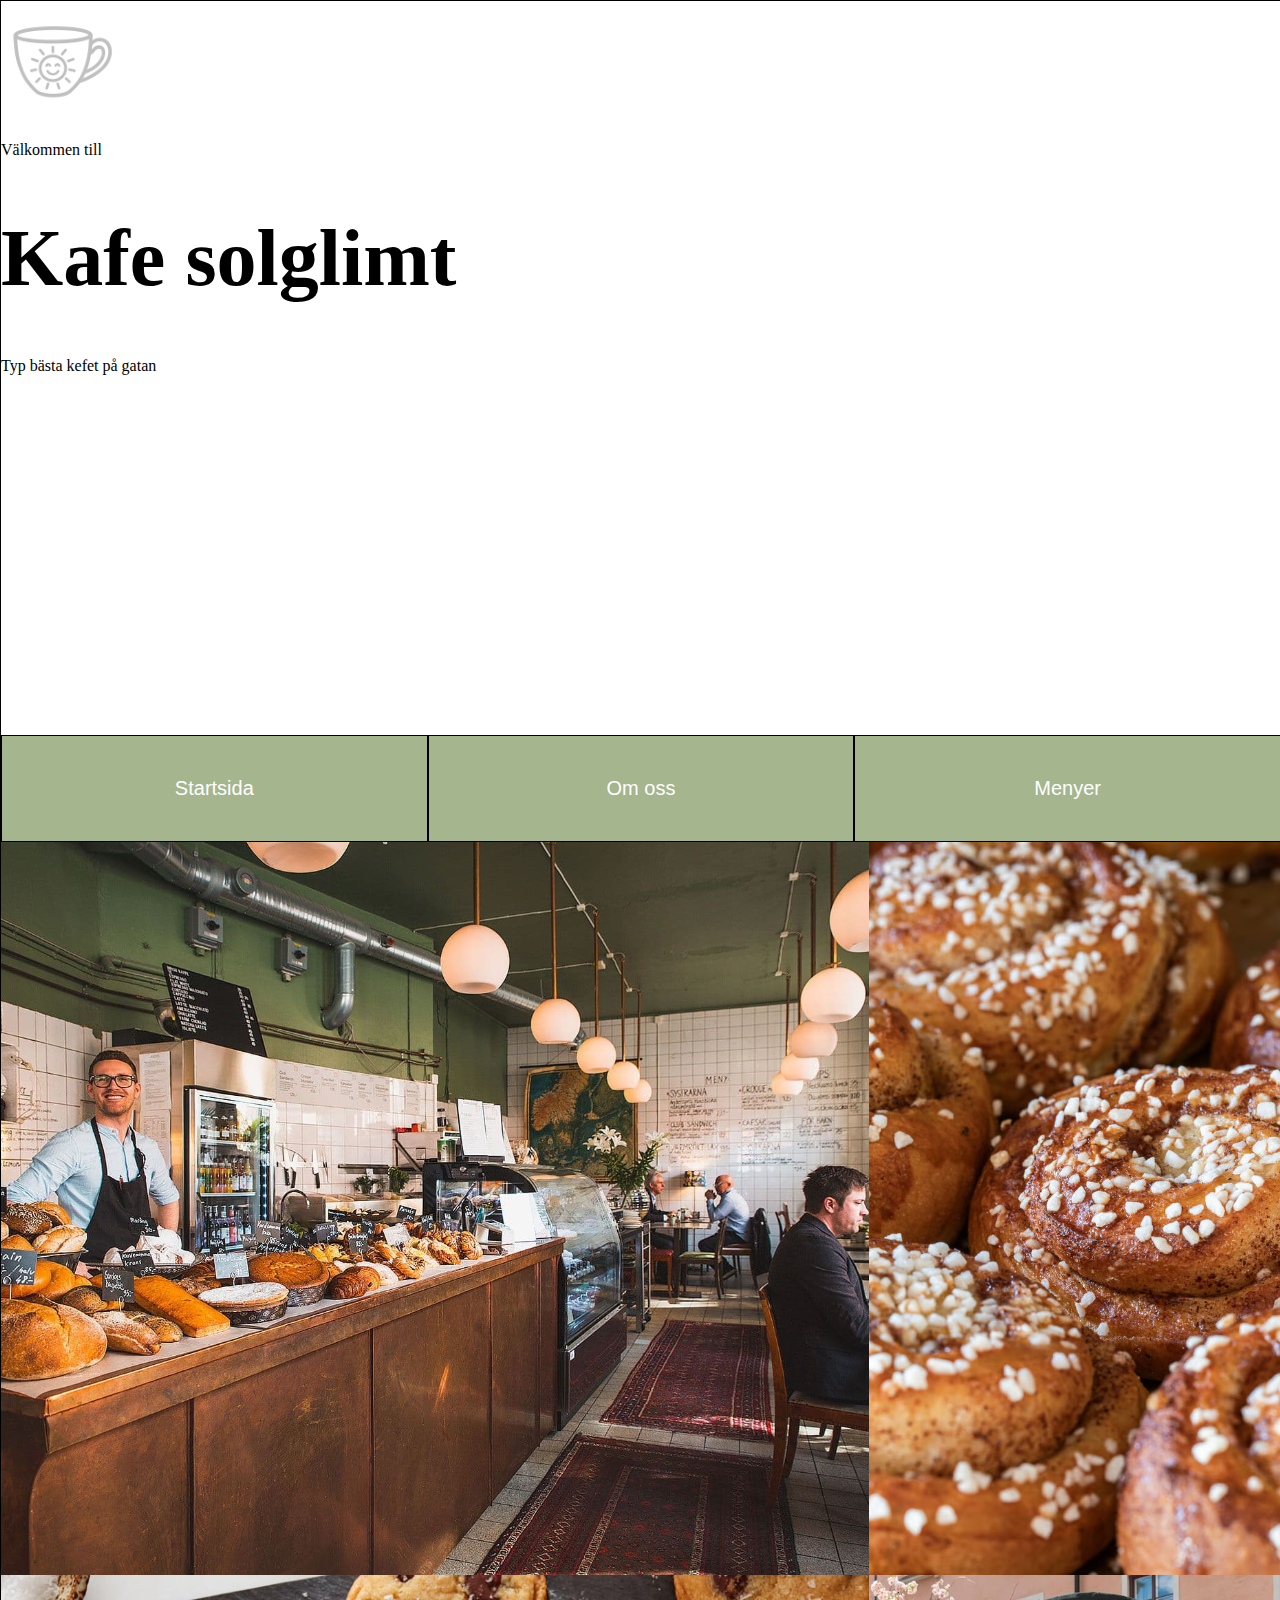
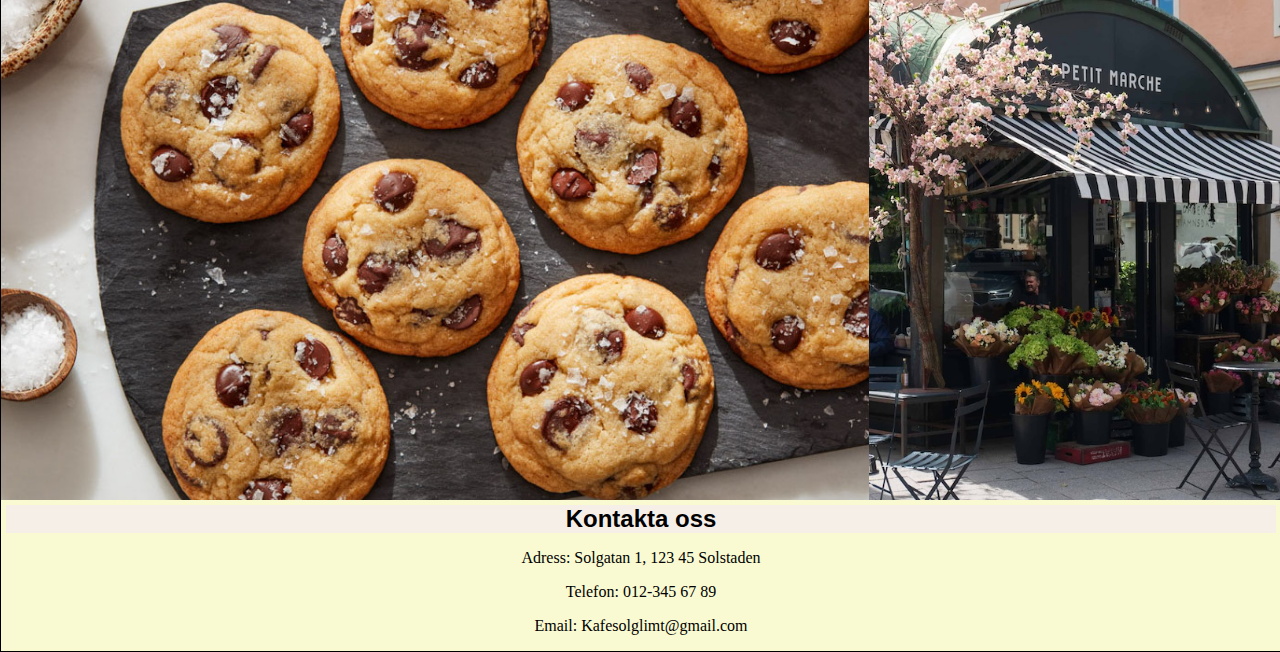
<file: index.html>
<!DOCTYPE html>
<html lang="en">
<head>
    <meta charset="UTF-8">
    <meta name="viewport" content="width=device-width, initial-scale=1.0">
    <title>Kafé solglimt</title>
    <link rel="stylesheet" href="css/style.css">
</head>
<body>
    <div class="wrapper">
        <header>
            <img src="img/Cofe_Logo2.png" alt="Happy Coffee logo" class="logo" alt="Happy Coffee logo" class="logo">
            <p class="valkommen">Välkommen till</p>
            <h1 class="Kafe"> Kafe solglimt</h1>
            <p >Typ bästa kefet på gatan</p>
            
        </header>
        <nav>
            <a href="" id="button"> Startsida</a>
            <a href="" id="button">Om oss</a>
            <a href="" id="button">Menyer</a>
        </nav>
        <section class="sec1"></section>
        <section class="sec2"></section>
        <section class="sec3"></section>
        <section class="sec4"></section>
        <footer>
            <h2 class="kontakt">Kontakta oss</h2>
            <p>Adress: Solgatan 1, 123 45 Solstaden</p>
            <p>Telefon: 012-345 67 89</p>
            <p>Email: Kafesolglimt@gmail.com
        </footer>

    </div>
    
</body>
</html>
</file>
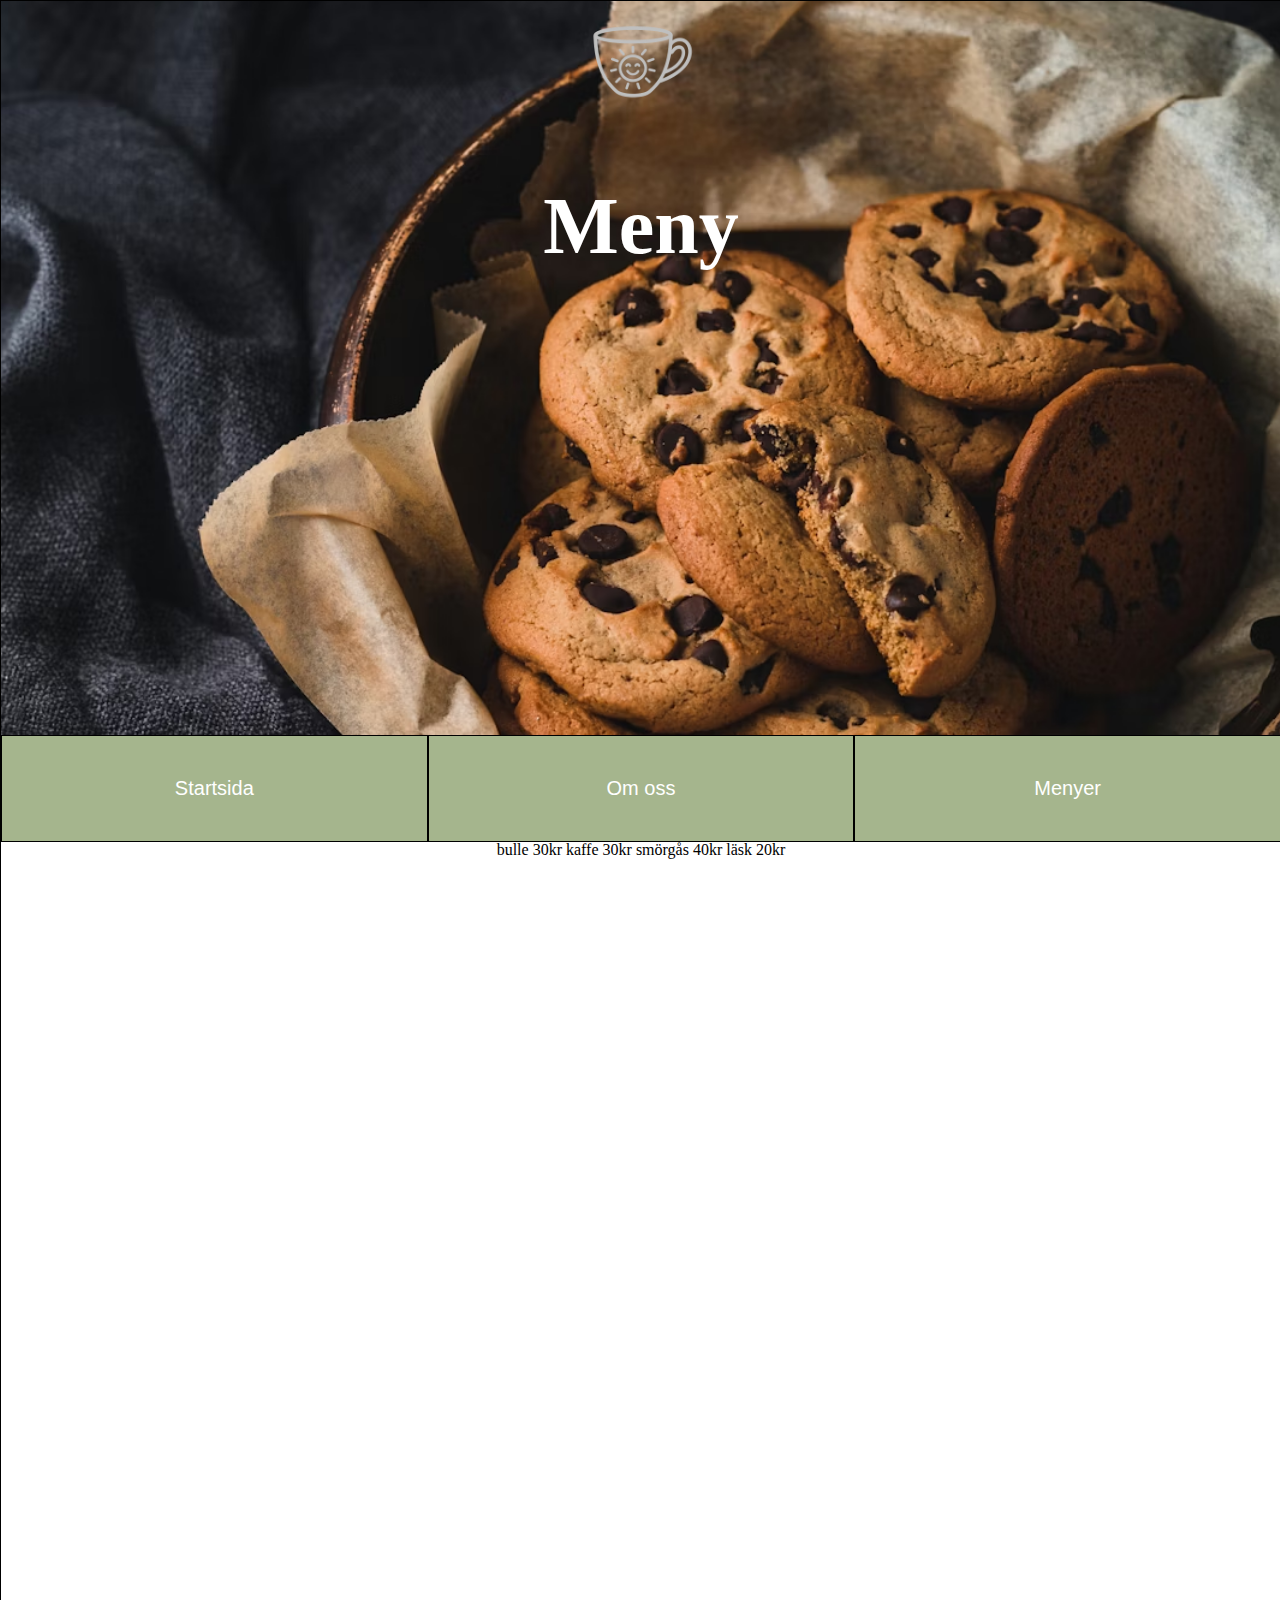
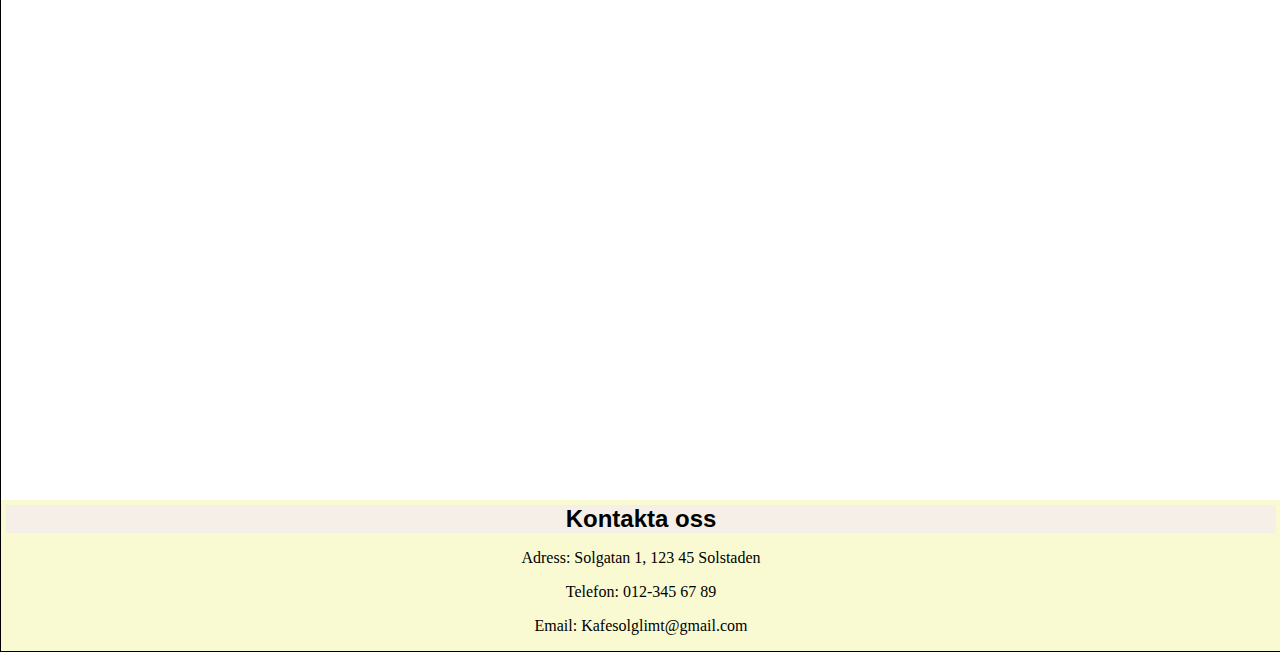
<file: index2.html>
<!DOCTYPE html>
<html lang="en">
<head>
    <meta charset="UTF-8">
    <meta name="viewport" content="width=device-width, initial-scale=1.0">
    <title>Kafé solglimt</title>
    <link rel="stylesheet" href="css/style.css">
</head>
<body>
    <div class="wrapper">
        <header class="header">
            <img src="img/Cofe_Logo2.png" alt="Happy Coffee logo" class="logo" alt="Happy Coffee logo" class="logo">
            <h1 class="Kafe"> Meny</h1>
        </header>
        <nav>
            <a href="" id="button"> Startsida</a>
            <a href="" id="button">Om oss</a>
            <a href="" id="button">Menyer</a>
        </nav>
        <section class= menysida>

        </section class=meny> 
        bulle 30kr
        kaffe 30kr
        smörgås 40kr
        läsk 20kr
    </section>

        <footer>
            <h2 class="kontakt">Kontakta oss</h2>
            <p>Adress: Solgatan 1, 123 45 Solstaden</p>
            <p>Telefon: 012-345 67 89</p>
            <p>Email: Kafesolglimt@gmail.com
        </footer>

    </div>
    
</body>
</html>
</file>
<file: css/style.css>
.wrapper{
    width: 100%;
    height: 250vh;
    display: grid;
    border: 1px solid black;
    grid-template-areas:
        "hd hd"
        "nav nav"
        "s1 s2"
        "s3 s4"
        "ft ft";
    grid-gap:px;
    grid-template-columns: 1fr 1fr 1ft;
    grid-template-rows: 7fr 1fr 7fr 5fr 1fr;
    margin: auto;
}
body
{
   margin:0pc;
}
.header{
   grid-area:hd;
   background-color: lightgreen;
   text-align: center;
   background-image: url("../img/Cookies.avif");
   background-size: cover;
   background-position: center;
   font-weight: bolder;
   color: white;
   font-size: 1.5rem;
}
header .Kafe{
   font-size: 5rem;
 
}
header .logo{
   width: 120px;
   height: auto;
}
nav{
   grid-area:nav;
   background-color: rgb(69, 85, 59);
   position: relative;
   min-height: 6rem;
   display: flex;
   align-items: center;
   justify-content:space-around;
}
#button{
   background-color:#a5b58d;
   color:white;
   height: 100%;
   width: 34%;
   border:1px solid black;
   display: flex;
   align-items: center;
   justify-content: center;
   text-decoration: none;
   font-size: 20px;
   font-family:'Gill Sans', 'Gill Sans MT', Calibri, 'Trebuchet MS', sans-serif;
}
.sec1{
   grid-area:s1;
   background-color: lightcoral;
   background-image: url("../img/Cozy_Cafe.jpg");
    background-size: cover;
    background-position: center center;

}
.sec2{
   grid-area:s2;
   background-color: lightyellow;
   background-image: url("../img/Bullar.avif");
   background-size: cover;
   background-position: center center;
 
   
}
.menu-container{
   padding: 2rem;
   background: #fffefc;
   width: 100%;
}

.menu-grid{
   display: grid;
   grid-template-columns: repeat(auto-fit, minmax(220px, 1fr));
   gap: 1.25rem;
   max-width: 1100px;
   margin: 0 auto;
}

.card{
   background: #ffffff;
   border-radius: 10px;
   overflow: hidden;
   box-shadow: 0 6px 18px rgba(0,0,0,0.08);
   display: flex;
   flex-direction: column;
   transition: transform 150ms ease, box-shadow 150ms ease;
}

.card:hover{
   transform: translateY(-6px);
   box-shadow: 0 12px 26px rgba(0,0,0,0.12);
}

.card img{
   width: 100%;
   height: 160px;
   object-fit: cover;
   display: block;
}

.card-body{
   padding: 1rem;
   display: flex;
   flex-direction: column;
   gap: 0.5rem;
   flex-grow: 1;
}

.card-body h3{
   margin: 0;
   font-size: 1.1rem;
}

.card-body p{
   margin: 0;
   color: #555;
   font-size: 0.95rem;
   flex-grow: 1;
}

.card-footer{
   display: flex;
   align-items: center;
   justify-content: space-between;
   gap: 0.5rem;
   margin-top: 0.75rem;
}

.price{
   font-weight: 700;
   color: #333;
}

.add-btn{
   background: #a5b58d;
   color: white;
   border: none;
   padding: 0.45rem 0.7rem;
   border-radius: 6px;
   cursor: pointer;
   font-weight: 600;
}
.sec3{
   grid-area:s3;
   background-color: lightpink;
   background-image: url("../img/Kakor.jpeg");
   background-size: cover;
   background-position:center center;
}
.sec4{
   grid-area:s4;
   background-color: lightgray;
   background-image: url("../img/Cozy_Cafe_Outside.jpg");
    background-size: cover;
    background-position: center center;
}
footer{
   grid-area:ft;
   background-color: lightgoldenrodyellow;
   text-align: center;
}
footer .kontakt{
   margin: 5px;
   font-size: 1.5rem;
   font-weight: bold;
   background-color: #f6efe8;
   font-family: 'Gill Sans', 'Gill Sans MT', Calibri, 'Trebuchet MS', sans-serif;
} 
.header2{
   grid-area:hd;
   background-color: lightgreen;
   text-align: center;
   background-image: url("../img/Kakor.jpeg");
   background-size: cover;
   background-position: center;
   font-weight: bolder;
   color: white;
   font-size: 1.5rem;
}
.meny{
font-size: 5rem;

}
</file>
